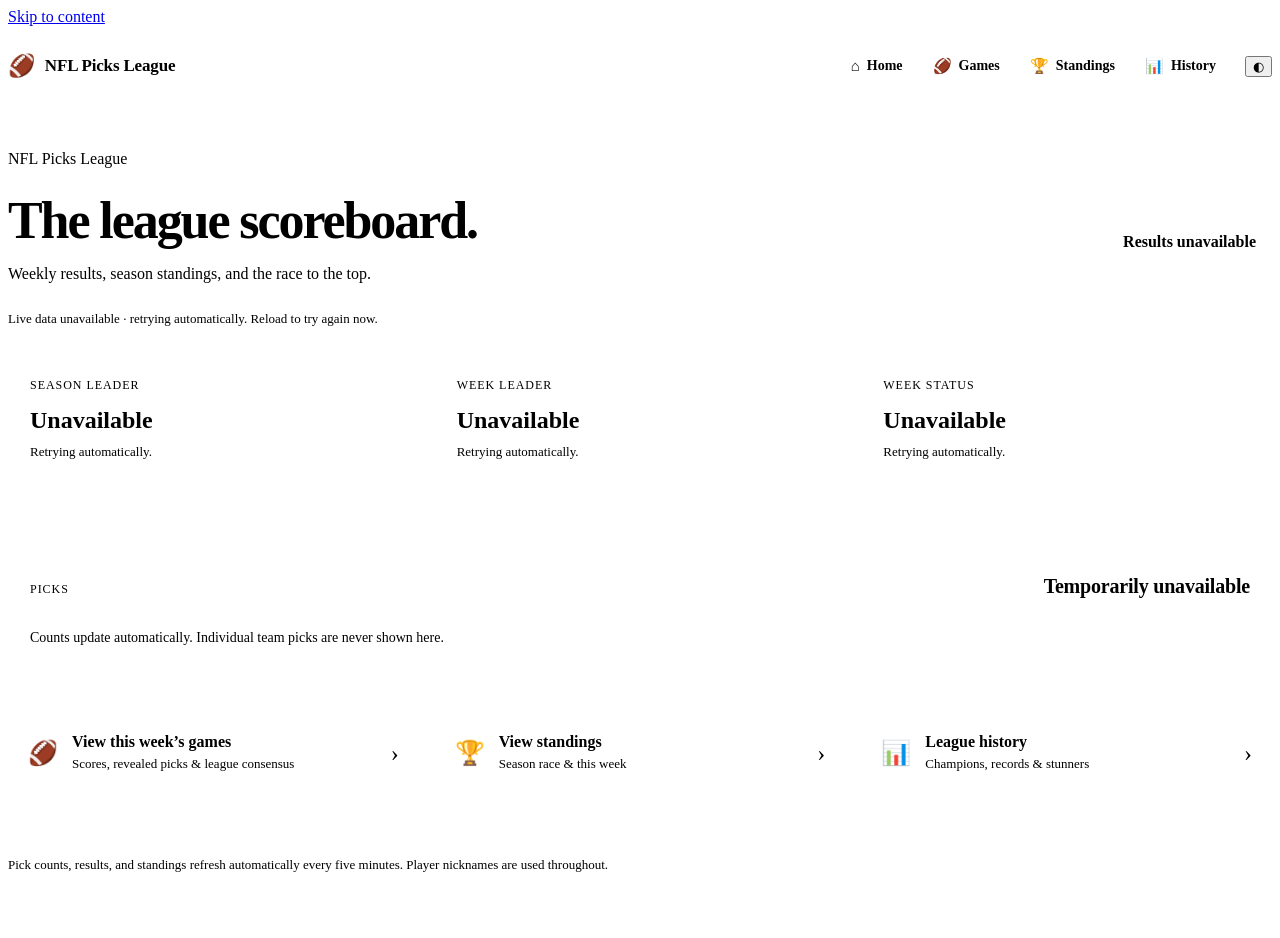
<file: index.html>
<!DOCTYPE html>
<html lang="en">
<head>
  <meta charset="UTF-8">
  <meta name="viewport" content="width=device-width, initial-scale=1, viewport-fit=cover">
  <title>NFL Picks League</title>
  <meta name="description" content="Our NFL picks league right now: leaders, week status, and pick submissions.">
  <meta name="theme-color" content="#f5f5f7" media="(prefers-color-scheme: light)">
  <meta name="theme-color" content="#0b0b0c" media="(prefers-color-scheme: dark)">
  <meta property="og:type" content="website">
  <meta property="og:title" content="NFL Picks League">
  <meta property="og:description" content="Our NFL picks league right now: leaders, week status, and pick submissions.">
  <meta property="og:url" content="https://nfl.jerrykensinger.com/">
  <meta property="og:image" content="https://jerrykensinger.com/og-image.png">
  <meta name="twitter:card" content="summary_large_image">
  <link rel="canonical" href="https://nfl.jerrykensinger.com/">
  <link rel="icon" href="https://jerrykensinger.com/favicon.svg" type="image/svg+xml">
  <link rel="apple-touch-icon" href="https://jerrykensinger.com/apple-touch-icon.png">
  <link rel="manifest" href="https://jerrykensinger.com/site.webmanifest">
  <script>try{var t=localStorage.getItem('jk-theme')||(matchMedia('(prefers-color-scheme: dark)').matches?'dark':'light');document.documentElement.dataset.theme=t;}catch(e){}</script>
  <link rel="stylesheet" href="https://jerrykensinger.com/style.css">
  <link rel="stylesheet" href="/assets/league.css?v=20261024-app">
  <!-- Google tag (gtag.js) -->
  <script async src="https://www.googletagmanager.com/gtag/js?id=G-EJ8CPRPSRB"></script>
  <script>
    window.dataLayer = window.dataLayer || [];
    function gtag(){dataLayer.push(arguments);}
    gtag('js', new Date());
    gtag('config', 'G-EJ8CPRPSRB');
  </script>
</head>
<body data-page="home">
  <a class="skip-link" href="#main">Skip to content</a>

  <header class="league-topbar">
    <a class="league-brand" href="/"><span aria-hidden="true">🏈</span> NFL Picks League</a>
    <nav class="league-nav" aria-label="League pages">
      <a href="/" aria-current="page"><span class="nav-ico" aria-hidden="true">⌂</span><span>Home</span></a>
      <a href="/games/"><span class="nav-ico" aria-hidden="true">🏈</span><span>Games</span></a>
      <a href="/standings/"><span class="nav-ico" aria-hidden="true">🏆</span><span>Standings</span></a>
      <a href="/history/"><span class="nav-ico" aria-hidden="true">📊</span><span>History</span></a>
    </nav>
    <button class="theme-toggle" type="button" aria-label="Switch color theme" title="Switch color theme">
      <span class="theme-icon" aria-hidden="true">◐</span>
    </button>
  </header>

  <main id="main" class="league section">
    <p class="eyebrow" id="league-eyebrow">NFL Picks League</p>
    <div class="league-title"><div><h1>The league scoreboard.</h1><p>Weekly results, season standings, and the race to the top.</p></div><span class="league-badge" id="league-badge">Loading results…</span></div>
    <p class="league-updated" id="league-updated">Loading live league data…</p>
    <div class="league-cards" aria-live="polite">
      <article id="card-season-leader"><span>Season leader</span><h2>Loading…</h2><p>Checking season standings.</p></article>
      <article id="card-week-leaders"><span>Week leader</span><h2>Loading…</h2><p>Checking weekly results.</p></article>
      <article id="card-pending"><span>Week status</span><h2>Loading…</h2><p>Checking the current schedule.</p></article>
    </div>
    <section class="picks-card" aria-labelledby="picks-label">
      <div class="picks-head"><span id="picks-label">Picks</span><strong id="picks-count">Checking…</strong></div>
      <div class="progress" id="picks-bar" role="progressbar" aria-labelledby="picks-label" aria-valuemin="0" aria-valuemax="10" aria-valuenow="0"><span></span></div>
      <p id="picks-detail">Counts update automatically. Individual team picks are never shown here.</p>
    </section>
    <section id="live-standings" aria-labelledby="live-title" hidden>
      <h2 id="live-title">Live standings</h2>
      <p id="live-sub">Updates as this week’s games go final.</p>
      <div class="panel"><div class="league-scroll"><table><caption class="sr-only">This week’s live standings</caption><thead><tr><th scope="col"><span class="lbl-long">Rank</span><span class="lbl-short" aria-hidden="true">#</span></th><th scope="col">Player</th><th scope="col" class="num"><span class="lbl-long">Correct</span><span class="lbl-short" aria-hidden="true">✓</span></th><th scope="col" class="num"><span class="lbl-long">Wrong</span><span class="lbl-short" aria-hidden="true">✕</span></th><th scope="col" class="num"><span class="lbl-long">Behind leader</span><span class="lbl-short" aria-hidden="true">Back</span></th></tr></thead><tbody id="live-body"></tbody></table></div></div>
      <p class="legend mobile-legend">✓ correct · ✕ wrong · Back = correct picks behind the leader</p>
    </section>
    <nav class="league-links" aria-label="Jump to">
      <a class="league-link primary" href="/games/"><span class="ico" aria-hidden="true">🏈</span><span><strong id="link-games-title">View this week’s games</strong><small id="link-games-sub">Scores, revealed picks &amp; league consensus</small></span><span class="chev" aria-hidden="true">›</span></a>
      <a class="league-link" href="/standings/"><span class="ico" aria-hidden="true">🏆</span><span><strong>View standings</strong><small>Season race &amp; this week</small></span><span class="chev" aria-hidden="true">›</span></a>
      <a class="league-link" href="/history/"><span class="ico" aria-hidden="true">📊</span><span><strong>League history</strong><small>Champions, records &amp; stunners</small></span><span class="chev" aria-hidden="true">›</span></a>
    </nav>
    <p class="league-note">Pick counts, results, and standings refresh automatically every five minutes. Player nicknames are used throughout.</p>
  </main>

  <noscript><p class="league-note section">Enable JavaScript to see current picks, results, and standings.</p></noscript>
  <script src="https://jerrykensinger.com/script.js"></script>
  <script src="/assets/league-core.js?v=20261024-app"></script>
  <script src="/assets/home.js?v=20261025-leaders"></script>
</body>
</html>
</file>
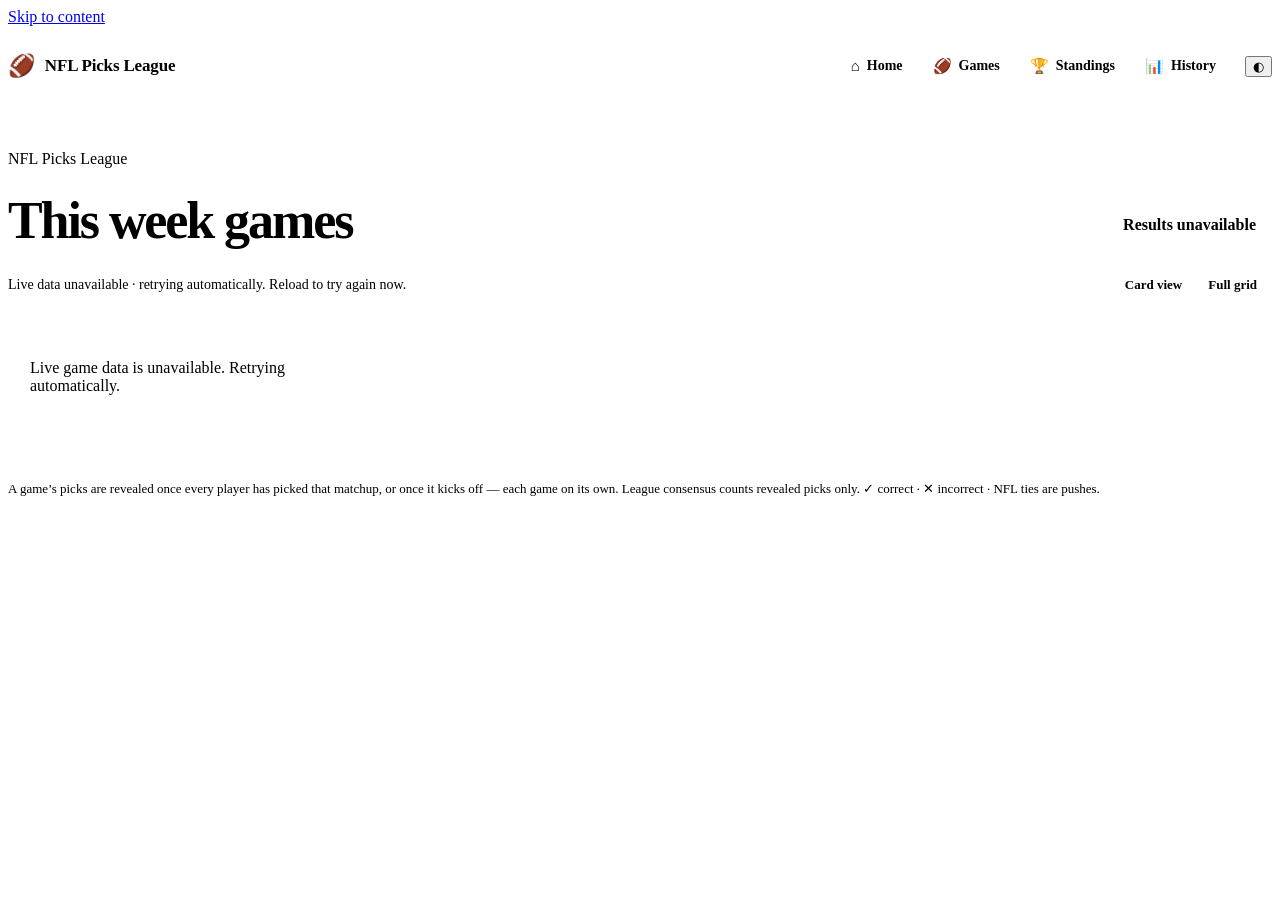
<file: games/index.html>
<!DOCTYPE html>
<html lang="en">
<head>
  <meta charset="UTF-8">
  <meta name="viewport" content="width=device-width, initial-scale=1, viewport-fit=cover">
  <title>Games · NFL Picks League</title>
  <meta name="description" content="This week's NFL matchups, scores, revealed league picks, and consensus.">
  <meta name="theme-color" content="#f5f5f7" media="(prefers-color-scheme: light)">
  <meta name="theme-color" content="#0b0b0c" media="(prefers-color-scheme: dark)">
  <meta property="og:type" content="website">
  <meta property="og:title" content="Games · NFL Picks League">
  <meta property="og:description" content="This week's NFL matchups, scores, revealed league picks, and consensus.">
  <meta property="og:url" content="https://nfl.jerrykensinger.com/games/">
  <meta property="og:image" content="https://jerrykensinger.com/og-image.png">
  <meta name="twitter:card" content="summary_large_image">
  <link rel="canonical" href="https://nfl.jerrykensinger.com/games/">
  <link rel="icon" href="https://jerrykensinger.com/favicon.svg" type="image/svg+xml">
  <link rel="apple-touch-icon" href="https://jerrykensinger.com/apple-touch-icon.png">
  <link rel="manifest" href="https://jerrykensinger.com/site.webmanifest">
  <script>try{var t=localStorage.getItem('jk-theme')||(matchMedia('(prefers-color-scheme: dark)').matches?'dark':'light');document.documentElement.dataset.theme=t;}catch(e){}</script>
  <link rel="stylesheet" href="https://jerrykensinger.com/style.css">
  <link rel="stylesheet" href="/assets/league.css?v=20261024-app">
  <!-- Google tag (gtag.js) -->
  <script async src="https://www.googletagmanager.com/gtag/js?id=G-EJ8CPRPSRB"></script>
  <script>
    window.dataLayer = window.dataLayer || [];
    function gtag(){dataLayer.push(arguments);}
    gtag('js', new Date());
    gtag('config', 'G-EJ8CPRPSRB');
  </script>
</head>
<body data-page="games">
  <a class="skip-link" href="#main">Skip to content</a>

  <header class="league-topbar">
    <a class="league-brand" href="/"><span aria-hidden="true">🏈</span> NFL Picks League</a>
    <nav class="league-nav" aria-label="League pages">
      <a href="/"><span class="nav-ico" aria-hidden="true">⌂</span><span>Home</span></a>
      <a href="/games/" aria-current="page"><span class="nav-ico" aria-hidden="true">🏈</span><span>Games</span></a>
      <a href="/standings/"><span class="nav-ico" aria-hidden="true">🏆</span><span>Standings</span></a>
      <a href="/history/"><span class="nav-ico" aria-hidden="true">📊</span><span>History</span></a>
    </nav>
    <button class="theme-toggle" type="button" aria-label="Switch color theme" title="Switch color theme">
      <span class="theme-icon" aria-hidden="true">◐</span>
    </button>
  </header>

  <main id="main" class="league section">
    <p class="eyebrow" id="league-eyebrow">NFL Picks League</p>
    <div class="league-title"><div><h1><span data-week>This week</span> games</h1><p id="games-sub">Loading the current schedule…</p></div><span class="league-badge" id="league-badge">Loading results…</span></div>
    <div class="games-toolbar">
      <p class="league-updated" id="league-updated">Loading live league data…</p>
      <div class="view-switch" role="group" aria-label="Games layout">
        <button type="button" data-view="cards" aria-pressed="true">Card view</button>
        <button type="button" data-view="grid" aria-pressed="false">Full grid</button>
      </div>
    </div>
    <div id="game-cards" class="game-cards" aria-busy="true" aria-live="polite">
      <div class="game-card skeleton" aria-hidden="true"></div>
      <div class="game-card skeleton" aria-hidden="true"></div>
      <div class="game-card skeleton" aria-hidden="true"></div>
      <div class="game-card skeleton" aria-hidden="true"></div>
    </div>
    <section id="game-grid" aria-label="All picks grid">
      <div class="league-scroll" tabindex="0" role="region" aria-label="Game results and picks"><table><caption class="sr-only">Game results and every player's revealed picks</caption><thead><tr id="games-head"><th scope="col">Game</th><th scope="col">Away</th><th scope="col">Score</th><th scope="col">Home</th><th scope="col">Score</th><th scope="col">Winner / kickoff</th></tr></thead><tbody id="games-body"><tr><td colspan="6">Loading live data…</td></tr></tbody></table></div>
    </section>
    <p class="league-note">A game’s picks are revealed once every player has picked that matchup, or once it kicks off — each game on its own. League consensus counts revealed picks only. ✓ correct · ✕ incorrect · NFL ties are pushes.</p>
  </main>

  <noscript><p class="league-note section">Enable JavaScript to see current picks, results, and standings.</p></noscript>
  <script src="https://jerrykensinger.com/script.js"></script>
  <script src="/assets/league-core.js?v=20261024-app"></script>
  <script src="/assets/games.js?v=20261024-app"></script>
</body>
</html>
</file>
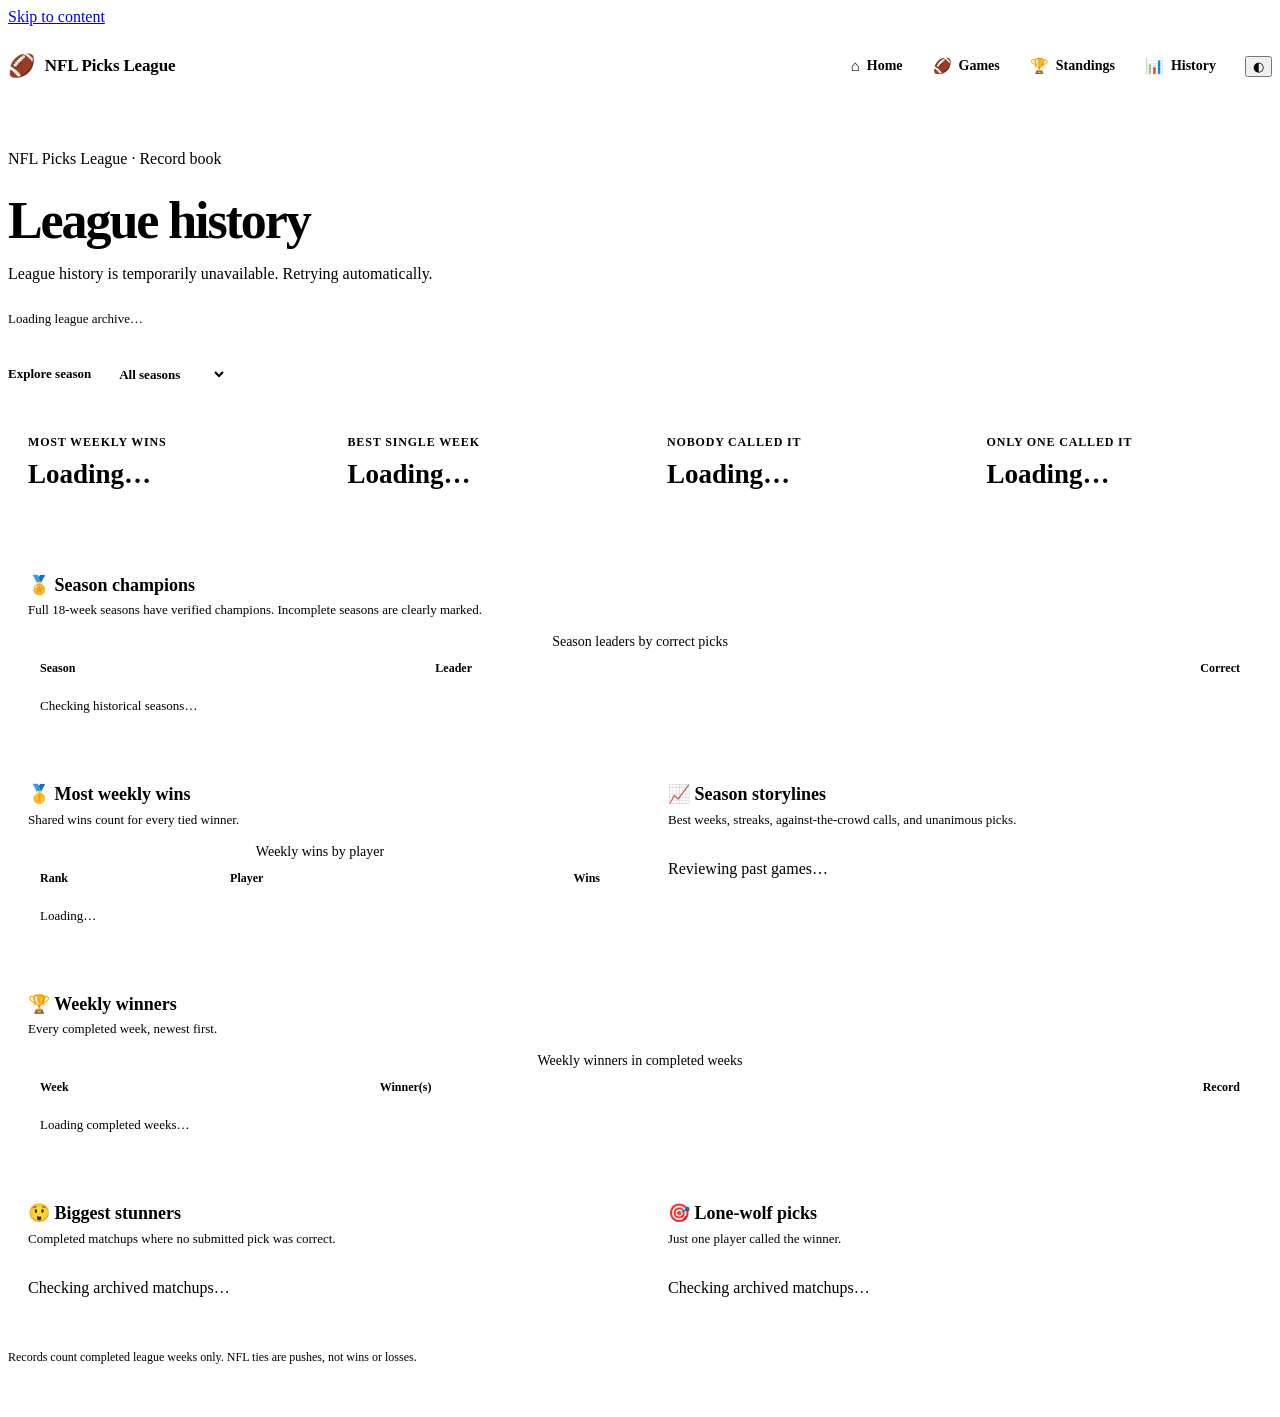
<file: history/index.html>
<!DOCTYPE html>
<html lang="en">
<head>
  <meta charset="UTF-8">
  <meta name="viewport" content="width=device-width, initial-scale=1, viewport-fit=cover">
  <title>History · NFL Picks League</title>
  <meta name="description" content="NFL picks league record book: champions, weekly winners, and historic picks.">
  <meta name="theme-color" content="#f5f5f7" media="(prefers-color-scheme: light)">
  <meta name="theme-color" content="#0b0b0c" media="(prefers-color-scheme: dark)">
  <meta property="og:type" content="website">
  <meta property="og:title" content="History · NFL Picks League">
  <meta property="og:description" content="NFL picks league record book: champions, weekly winners, and historic picks.">
  <meta property="og:url" content="https://nfl.jerrykensinger.com/history/">
  <meta property="og:image" content="https://jerrykensinger.com/og-image.png">
  <meta name="twitter:card" content="summary_large_image">
  <link rel="canonical" href="https://nfl.jerrykensinger.com/history/">
  <link rel="icon" href="https://jerrykensinger.com/favicon.svg" type="image/svg+xml">
  <link rel="apple-touch-icon" href="https://jerrykensinger.com/apple-touch-icon.png">
  <link rel="manifest" href="https://jerrykensinger.com/site.webmanifest">
  <script>try{var t=localStorage.getItem('jk-theme')||(matchMedia('(prefers-color-scheme: dark)').matches?'dark':'light');document.documentElement.dataset.theme=t;}catch(e){}</script>
  <link rel="stylesheet" href="https://jerrykensinger.com/style.css">
  <link rel="stylesheet" href="/assets/league.css?v=20261024-app">
  <!-- Google tag (gtag.js) -->
  <script async src="https://www.googletagmanager.com/gtag/js?id=G-EJ8CPRPSRB"></script>
  <script>
    window.dataLayer = window.dataLayer || [];
    function gtag(){dataLayer.push(arguments);}
    gtag('js', new Date());
    gtag('config', 'G-EJ8CPRPSRB');
  </script>
</head>
<body data-page="history">
  <a class="skip-link" href="#main">Skip to content</a>

  <header class="league-topbar">
    <a class="league-brand" href="/"><span aria-hidden="true">🏈</span> NFL Picks League</a>
    <nav class="league-nav" aria-label="League pages">
      <a href="/"><span class="nav-ico" aria-hidden="true">⌂</span><span>Home</span></a>
      <a href="/games/"><span class="nav-ico" aria-hidden="true">🏈</span><span>Games</span></a>
      <a href="/standings/"><span class="nav-ico" aria-hidden="true">🏆</span><span>Standings</span></a>
      <a href="/history/" aria-current="page"><span class="nav-ico" aria-hidden="true">📊</span><span>History</span></a>
    </nav>
    <button class="theme-toggle" type="button" aria-label="Switch color theme" title="Switch color theme">
      <span class="theme-icon" aria-hidden="true">◐</span>
    </button>
  </header>

  <main id="main" class="league section">
    <p class="eyebrow">NFL Picks League · Record book</p>
    <div class="league-title"><div><h1>League history</h1><p id="history-sub">Champions, weekly winners, records, and picks nobody saw coming.</p></div></div>
    <p class="league-updated" id="league-updated">Loading league archive…</p>
    <label class="history-filter">Explore season
      <select id="history-year-filter">
        <option value="all">All seasons</option>
        <option value="2026">2026 (current)</option>
        <option value="2025">2025</option>
        <option value="2024">2024</option>
        <option value="2023">2023</option>
      </select>
    </label>
    <div class="history-stat-grid" id="history-kpis" aria-label="League records" aria-live="polite">
      <article class="history-stat"><span>Most weekly wins</span><strong>Loading…</strong><small>&nbsp;</small></article>
      <article class="history-stat"><span>Best single week</span><strong>Loading…</strong><small>&nbsp;</small></article>
      <article class="history-stat"><span>Nobody called it</span><strong>Loading…</strong><small>&nbsp;</small></article>
      <article class="history-stat"><span>Only one called it</span><strong>Loading…</strong><small>&nbsp;</small></article>
    </div>
    <article class="history-panel history-champions">
      <h2 class="h3">🏅 Season champions</h2>
      <p>Full 18-week seasons have verified champions. Incomplete seasons are clearly marked.</p>
      <div class="league-scroll"><table><caption class="sr-only">Season leaders by correct picks</caption><thead><tr><th scope="col">Season</th><th scope="col">Leader</th><th scope="col" class="num">Correct</th></tr></thead><tbody id="history-champions"><tr><td colspan="3">Checking historical seasons…</td></tr></tbody></table></div>
    </article>
    <div class="history-columns">
      <article class="history-panel">
        <h2 class="h3">🥇 Most weekly wins</h2>
        <p>Shared wins count for every tied winner.</p>
        <div class="league-scroll"><table><caption class="sr-only">Weekly wins by player</caption><thead><tr><th scope="col">Rank</th><th scope="col">Player</th><th scope="col" class="num">Wins</th></tr></thead><tbody id="history-win-leaders"><tr><td colspan="3">Loading…</td></tr></tbody></table></div>
      </article>
      <article class="history-panel">
        <h2 class="h3">📈 Season storylines</h2>
        <p>Best weeks, streaks, against-the-crowd calls, and unanimous picks.</p>
        <ul id="history-storylines" class="history-stories"><li>Reviewing past games…</li></ul>
      </article>
    </div>
    <article class="history-panel">
      <h2 class="h3">🏆 Weekly winners</h2>
      <p>Every completed week, newest first.</p>
      <div class="league-scroll"><table><caption class="sr-only">Weekly winners in completed weeks</caption><thead><tr><th scope="col">Week</th><th scope="col">Winner(s)</th><th scope="col" class="num">Record</th></tr></thead><tbody id="history-winners"><tr><td colspan="3">Loading completed weeks…</td></tr></tbody></table></div>
    </article>
    <div class="history-columns">
      <article class="history-panel">
        <h2 class="h3">😲 Biggest stunners</h2>
        <p>Completed matchups where no submitted pick was correct.</p>
        <ul id="history-stunners" class="history-games"><li>Checking archived matchups…</li></ul>
      </article>
      <article class="history-panel">
        <h2 class="h3">🎯 Lone-wolf picks</h2>
        <p>Just one player called the winner.</p>
        <ul id="history-lone-picks" class="history-games"><li>Checking archived matchups…</li></ul>
      </article>
    </div>
    <p class="history-footnote" id="history-footnote">Records count completed league weeks only. NFL ties are pushes, not wins or losses.</p>
  </main>

  <noscript><p class="league-note section">Enable JavaScript to see current picks, results, and standings.</p></noscript>
  <script src="https://jerrykensinger.com/script.js"></script>
  <script src="/assets/league-core.js?v=20261024-app"></script>
  <script src="/assets/history.js?v=20261024-app"></script>
</body>
</html>
</file>
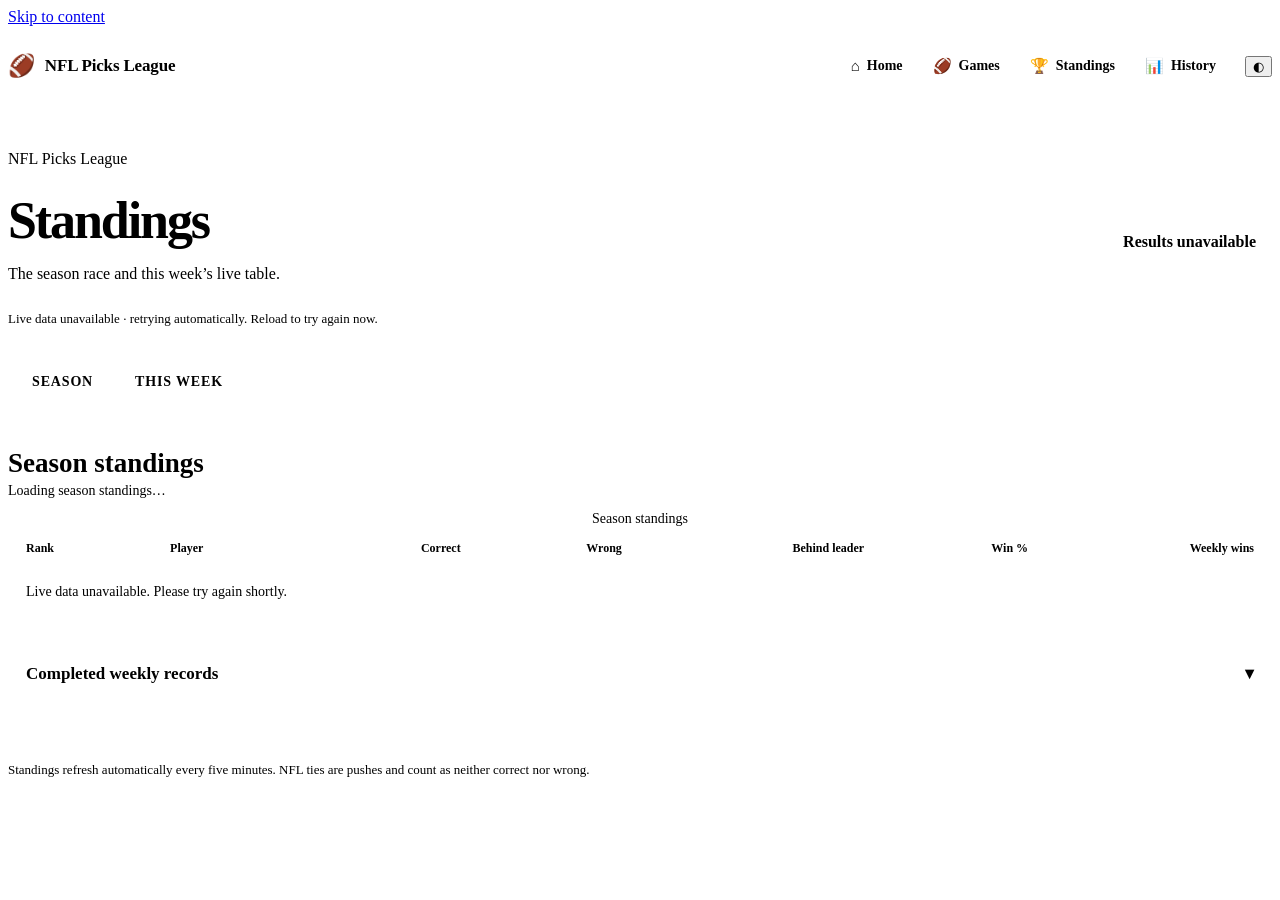
<file: standings/index.html>
<!DOCTYPE html>
<html lang="en">
<head>
  <meta charset="UTF-8">
  <meta name="viewport" content="width=device-width, initial-scale=1, viewport-fit=cover">
  <title>Standings · NFL Picks League</title>
  <meta name="description" content="NFL picks league season standings, this week's live table, and completed weekly records.">
  <meta name="theme-color" content="#f5f5f7" media="(prefers-color-scheme: light)">
  <meta name="theme-color" content="#0b0b0c" media="(prefers-color-scheme: dark)">
  <meta property="og:type" content="website">
  <meta property="og:title" content="Standings · NFL Picks League">
  <meta property="og:description" content="NFL picks league season standings, this week's live table, and completed weekly records.">
  <meta property="og:url" content="https://nfl.jerrykensinger.com/standings/">
  <meta property="og:image" content="https://jerrykensinger.com/og-image.png">
  <meta name="twitter:card" content="summary_large_image">
  <link rel="canonical" href="https://nfl.jerrykensinger.com/standings/">
  <link rel="icon" href="https://jerrykensinger.com/favicon.svg" type="image/svg+xml">
  <link rel="apple-touch-icon" href="https://jerrykensinger.com/apple-touch-icon.png">
  <link rel="manifest" href="https://jerrykensinger.com/site.webmanifest">
  <script>try{var t=localStorage.getItem('jk-theme')||(matchMedia('(prefers-color-scheme: dark)').matches?'dark':'light');document.documentElement.dataset.theme=t;}catch(e){}</script>
  <link rel="stylesheet" href="https://jerrykensinger.com/style.css">
  <link rel="stylesheet" href="/assets/league.css?v=20261024-app">
  <!-- Google tag (gtag.js) -->
  <script async src="https://www.googletagmanager.com/gtag/js?id=G-EJ8CPRPSRB"></script>
  <script>
    window.dataLayer = window.dataLayer || [];
    function gtag(){dataLayer.push(arguments);}
    gtag('js', new Date());
    gtag('config', 'G-EJ8CPRPSRB');
  </script>
</head>
<body data-page="standings">
  <a class="skip-link" href="#main">Skip to content</a>

  <header class="league-topbar">
    <a class="league-brand" href="/"><span aria-hidden="true">🏈</span> NFL Picks League</a>
    <nav class="league-nav" aria-label="League pages">
      <a href="/"><span class="nav-ico" aria-hidden="true">⌂</span><span>Home</span></a>
      <a href="/games/"><span class="nav-ico" aria-hidden="true">🏈</span><span>Games</span></a>
      <a href="/standings/" aria-current="page"><span class="nav-ico" aria-hidden="true">🏆</span><span>Standings</span></a>
      <a href="/history/"><span class="nav-ico" aria-hidden="true">📊</span><span>History</span></a>
    </nav>
    <button class="theme-toggle" type="button" aria-label="Switch color theme" title="Switch color theme">
      <span class="theme-icon" aria-hidden="true">◐</span>
    </button>
  </header>

  <main id="main" class="league section">
    <p class="eyebrow" id="league-eyebrow">NFL Picks League</p>
    <div class="league-title"><div><h1>Standings</h1><p>The season race and this week’s live table.</p></div><span class="league-badge" id="league-badge">Loading results…</span></div>
    <p class="league-updated" id="league-updated">Loading live league data…</p>
    <div class="seg" role="tablist" aria-label="Standings view">
      <button type="button" role="tab" id="tab-season" data-tab="season" aria-controls="panel-season" aria-selected="true">Season</button>
      <button type="button" role="tab" id="tab-week" data-tab="week" aria-controls="panel-week" aria-selected="false" tabindex="-1">This week</button>
    </div>
    <section class="panel" id="panel-season" role="tabpanel" aria-labelledby="tab-season" tabindex="0">
      <h2 class="sr-only">Season standings</h2>
      <p id="season-sub">Loading season standings…</p>
      <div class="league-scroll"><table><caption class="sr-only">Season standings</caption><thead><tr><th scope="col"><span class="lbl-long">Rank</span><span class="lbl-short" aria-hidden="true">#</span></th><th scope="col">Player</th><th scope="col" class="num"><span class="lbl-long">Correct</span><span class="lbl-short" aria-hidden="true">✓</span></th><th scope="col" class="num"><span class="lbl-long">Wrong</span><span class="lbl-short" aria-hidden="true">✕</span></th><th scope="col" class="num"><span class="lbl-long">Behind leader</span><span class="lbl-short" aria-hidden="true">Back</span></th><th scope="col" class="num"><span class="lbl-long">Win %</span><span class="lbl-short" aria-hidden="true">%</span></th><th scope="col" class="num"><span class="lbl-long">Weekly wins</span><span class="lbl-short" aria-hidden="true">🏆</span></th></tr></thead><tbody id="season-body"><tr><td colspan="7">Loading live data…</td></tr></tbody></table></div>
      <p class="legend mobile-legend">✓ correct · ✕ wrong · Back = correct picks behind the leader · 🏆 weekly wins</p>
    </section>
    <section class="panel" id="panel-week" role="tabpanel" aria-labelledby="tab-week" tabindex="0" hidden>
      <h2 class="sr-only"><span data-week>This week</span> standings</h2>
      <p id="weekly-sub">Loading weekly standings…</p>
      <div class="league-scroll"><table><caption class="sr-only">This week's standings</caption><thead><tr><th scope="col"><span class="lbl-long">Rank</span><span class="lbl-short" aria-hidden="true">#</span></th><th scope="col">Player</th><th scope="col" class="num"><span class="lbl-long">Correct</span><span class="lbl-short" aria-hidden="true">✓</span></th><th scope="col" class="num"><span class="lbl-long">Wrong</span><span class="lbl-short" aria-hidden="true">✕</span></th><th scope="col" class="num"><span class="lbl-long">No pick</span><span class="lbl-short" aria-hidden="true">NP</span></th><th scope="col" class="num"><span class="lbl-long">Win %</span><span class="lbl-short" aria-hidden="true">%</span></th></tr></thead><tbody id="weekly-body"><tr><td colspan="6">Loading live data…</td></tr></tbody></table></div>
      <p class="legend mobile-legend">✓ correct · ✕ wrong · NP no pick</p>
      <p id="weekly-winner" aria-live="polite"></p>
    </section>
    <details class="records" id="completed-weekly">
      <summary id="completed-weekly-summary"><span>Completed weekly records</span><small></small></summary>
      <div class="league-scroll" tabindex="0" role="region" aria-label="Completed weekly records"><table><caption class="sr-only">Completed weekly records</caption><thead><tr id="completed-weekly-head"><th scope="col">Rank</th><th scope="col">Player</th></tr></thead><tbody id="completed-weekly-body"><tr><td colspan="2">Loading completed weekly records…</td></tr></tbody></table></div>
      <p id="completed-weekly-note">Completed weekly records update automatically from the league archive.</p>
    </details>
    <p class="league-note">Standings refresh automatically every five minutes. NFL ties are pushes and count as neither correct nor wrong.</p>
  </main>

  <noscript><p class="league-note section">Enable JavaScript to see current picks, results, and standings.</p></noscript>
  <script src="https://jerrykensinger.com/script.js"></script>
  <script src="/assets/league-core.js?v=20261024-app"></script>
  <script src="/assets/standings.js?v=20261026-back"></script>
</body>
</html>
</file>
<file: assets/league.css>
/* league.css — nfl.jerrykensinger.com. Part 1 is the original nfl.css (unchanged design language); part 2 adds the multi-page layout. Loads after https://jerrykensinger.com/style.css for shared theme tokens. */
/* ===== Part 1: original league styles ===== */
.league{padding-top:44px;padding-bottom:44px}.league h1{font-size:clamp(32px,5vw,56px);line-height:1.1;letter-spacing:-.04em;margin:8px 0 12px}.league-title{display:flex;align-items:center;justify-content:space-between;gap:20px}.league-title p,.league section>p,.league-updated,.league-note{color:var(--muted)}.league-badge{white-space:nowrap;background:var(--accent-soft);color:var(--accent);padding:10px 16px;border-radius:30px;font-weight:700}.league-updated{font-size:13px;margin:12px 0 26px}.league-cards{display:grid;grid-template-columns:repeat(3,1fr);gap:16px}.league-cards article{background:var(--surface);border:1px solid var(--line);border-radius:20px;padding:22px}.league-cards span{font-size:12px;text-transform:uppercase;letter-spacing:.08em;color:var(--muted)}.league-cards h2{font-size:24px;line-height:1.3;margin:12px 0 8px}.league-cards p{font-size:13px;margin:0;color:var(--muted)}.league-jump{display:flex;flex-wrap:wrap;gap:12px;margin:28px 0}.league-jump a{border:1px solid var(--line);border-radius:12px;padding:8px 14px;text-decoration:none;background:var(--surface)}.league section{margin:36px 0}.league section>h2{margin-bottom:4px;font-size:27px}.league section>p{margin-top:0;font-size:14px}.league-scroll{overflow-x:auto;border:1px solid var(--line);border-radius:16px;background:var(--surface)}.league table{width:100%;border-collapse:collapse;text-align:left;font-variant-numeric:tabular-nums;white-space:nowrap;font-size:14px}.league th,.league td{padding:14px 18px;border-bottom:1px solid var(--line)}.league thead th{font-size:12px;color:var(--muted);background:var(--accent-soft)}.league tbody tr:last-child>*{border-bottom:0}.league tbody tr:hover{background:var(--accent-soft)}.league tbody th{font-weight:700}.league details{margin-top:20px}.league summary{cursor:pointer;padding:12px 0;font-weight:600}.league-note{border-top:1px solid var(--line);padding-top:20px;font-size:13px}@media(max-width:700px){.league-title{display:block}.league-badge{display:inline-block;margin:10px 0}.league-cards{grid-template-columns:1fr}.league-cards article{padding:18px}.league-cards h2{margin:6px 0}.league th,.league td{padding:12px}.league{width:calc(100% - 32px)}}
/* Live league data (nfl-league.js) */
.league-topbar{display:flex;align-items:center;justify-content:space-between;width:min(calc(100% - 48px),var(--max));margin:0 auto;padding:18px 0 0}
.league-brand{display:flex;align-items:center;gap:10px;font-weight:800;font-size:17px;letter-spacing:-.01em}
.league-brand [aria-hidden="true"]{font-size:22px}
.status-pill{display:inline-block;padding:4px 12px;border-radius:20px;font-size:12px;font-weight:700;white-space:nowrap}
.status-pill.complete{background:#e6f6ec;color:#157347}
.status-pill.remaining{background:#fff4e0;color:#9a6200}
.status-pill.not-started{background:var(--accent-soft);color:var(--muted)}
.status-pill.live{background:#fde8e8;color:#b42318}
.status-pill.togo{background:#fff4e0;color:#9a6200}
.pick-cell{text-align:center}
.pick-cell .pick-team{font-weight:700}
.pick-cell .pick-mark{font-weight:700;margin-left:2px}
.pick-correct{background:#d9f2e3}
.pick-correct .pick-team,.pick-correct .pick-mark{color:#0f6b3f;font-weight:700}
.pick-incorrect{background:#fbe3e1}
.pick-incorrect .pick-team,.pick-incorrect .pick-mark{color:#b42318;font-weight:700}
.pick-none{color:var(--muted)}
.kickoff{font-size:12px;color:var(--muted);white-space:nowrap}
#weekly-winner{margin-top:14px;font-size:15px}
#submission-summary{font-weight:600}

/* Completed-week history: inherits both light and dark theme tokens. */
.history-stat-grid{display:grid;grid-template-columns:repeat(4,minmax(0,1fr));gap:14px;margin:20px 0}
.history-stat,.history-panel{background:var(--surface);border:1px solid var(--line);border-radius:18px;min-width:0}
.history-stat{padding:20px;display:flex;flex-direction:column;gap:8px}
.history-stat>span{color:var(--muted);font-size:12px;text-transform:uppercase;letter-spacing:.07em;font-weight:700}
.history-stat>strong{font-size:clamp(20px,2.8vw,27px);line-height:1.2;overflow-wrap:anywhere}
.history-stat>small{color:var(--muted);font-size:12px}
.history-columns{display:grid;grid-template-columns:repeat(2,minmax(0,1fr));gap:16px;margin:18px 0}
.history-panel{padding:20px}
.history-panel h3{font-size:18px;line-height:1.25;margin:0 0 6px}
.history-panel>p{font-size:13px;color:var(--muted);margin:0 0 16px}
.history-panel .league-scroll{border-radius:12px}
.history-panel th,.history-panel td{padding:11px 12px;font-size:13px}
.history-stories,.history-games{list-style:none;padding:0;margin:0}
.history-stories li,.history-games li{padding:13px 0;border-bottom:1px solid var(--line);line-height:1.45}
.history-stories li:last-child,.history-games li:last-child{border-bottom:0}
.history-stories strong,.history-games strong{font-weight:750}
.history-games .history-game-note{display:block;font-size:12px;color:var(--muted);margin-top:4px}
.history-footnote{font-size:12px;color:var(--muted);margin:16px 0 0}
@media(max-width:850px){.history-stat-grid{grid-template-columns:repeat(2,minmax(0,1fr))}.history-columns{grid-template-columns:1fr}}
@media(max-width:480px){.history-stat-grid{gap:9px}.history-stat,.history-panel{padding:14px}.history-stat>strong{font-size:21px}}

.history-filter{display:flex;align-items:center;gap:12px;flex-wrap:wrap;margin:18px 0;color:var(--muted);font-size:13px;font-weight:700}
.history-filter select{background:var(--surface);color:var(--text);border:1px solid var(--line);border-radius:10px;padding:10px 12px;min-height:42px;font:inherit}
.history-champions{margin-top:16px}
.history-champions .league-scroll{max-width:100%}
.history-panel #history-winners{font-variant-numeric:tabular-nums}
.history-panel:has(#history-winners) .league-scroll{max-height:420px;overflow:auto}
.history-panel .league-scroll thead th{position:sticky;top:0;z-index:1}
#submissions .league-scroll{border:0;background:none;overflow:visible}
#submissions table{white-space:normal}
#submissions thead{display:none}
#submissions tbody{display:grid;grid-template-columns:repeat(auto-fill,minmax(160px,1fr));gap:8px}
#submissions tbody tr{display:grid;grid-template-columns:1fr auto;align-items:center;gap:2px 8px;padding:8px 12px;border:1px solid var(--line);border-radius:12px;background:var(--surface)}
#submissions tbody tr>*{padding:0;border:0;font-size:13px}
#submissions tbody tr>td:first-of-type{grid-column:1;color:var(--muted);font-size:12px}
#submissions tbody tr>td:last-of-type{grid-column:2;grid-row:1/span 2}
#submissions tbody th small{font-size:11px}
#submissions tbody tr>td[colspan]{grid-column:1/-1;grid-row:auto}
#submissions .status-pill{font-size:11px;padding:2px 8px}
#submissions .league-note{padding-top:8px!important;margin:8px 0 0;font-size:12px}

/* League consensus meter: a slim footnote under each revealed game. */
.league tr.has-consensus>*{border-bottom:0}
.league .consensus-row td{padding:0 18px 12px;white-space:normal}
.league tbody tr.consensus-row:hover{background:none}
.consensus{position:sticky;left:18px;width:min(360px,calc(100vw - 80px))}
.consensus-label{display:flex;justify-content:space-between;align-items:baseline;gap:8px;margin-bottom:4px;font-size:12px;font-weight:700;white-space:nowrap}
.consensus-label .consensus-summary{color:var(--muted);font-weight:600;overflow:hidden;text-overflow:ellipsis}
.consensus-label .away{color:#1d5fd1}
.consensus-label .home{color:#9a6200}
.consensus-bar{display:flex;gap:2px;height:10px;border-radius:999px;overflow:hidden;background:var(--line)}
.consensus-seg.away{background:#3b82f6}
.consensus-seg.home{background:#f59e0b}
html[data-theme="dark"] .consensus-label .away{color:#7cb6ff}
html[data-theme="dark"] .consensus-label .home{color:#fbbf24}
@media(max-width:700px){.league .consensus-row td{padding:0 12px 10px}.consensus{left:12px}}

/* ===== Part 2: four-page league app ===== */
:root{--nav-h:62px;--win:#157347;--win-bg:#e6f6ec;--lose:#b42318;--lose-bg:#fbe3e1;--warn:#9a6200;--warn-bg:#fff4e0}
html[data-theme="dark"]{--win:#5fd38d;--win-bg:rgba(52,199,89,.16);--lose:#ff8a80;--lose-bg:rgba(255,69,58,.16);--warn:#fbbf24;--warn-bg:rgba(251,191,36,.14)}
body{padding-left:env(safe-area-inset-left);padding-right:env(safe-area-inset-right)}
:focus-visible{outline:3px solid var(--accent);outline-offset:2px}
.league{padding-top:28px}
.league h1{font-size:clamp(30px,5vw,52px)}

/* Theme-aware pills and pick colours (the originals were light-only). */
.status-pill.complete{background:var(--win-bg);color:var(--win)}
.status-pill.remaining,.status-pill.togo{background:var(--warn-bg);color:var(--warn)}
.status-pill.live{background:var(--lose-bg);color:var(--lose)}
.status-pill.final{background:var(--text);color:var(--bg)}
.status-pill.scheduled{background:var(--accent-soft);color:var(--accent)}
.pick-correct{background:var(--win-bg)}.pick-correct .pick-team,.pick-correct .pick-mark{color:var(--win)}
.pick-incorrect{background:var(--lose-bg)}.pick-incorrect .pick-team,.pick-incorrect .pick-mark{color:var(--lose)}

/* Top bar + navigation */
.league-topbar{position:sticky;top:0;z-index:40;gap:16px;padding:12px 0;width:100%;max-width:none;margin:0;
  padding-left:max(24px,calc((100% - var(--max))/2));padding-right:max(24px,calc((100% - var(--max))/2));
  background:color-mix(in srgb,var(--bg-elevated) 88%,transparent);backdrop-filter:saturate(180%) blur(18px);-webkit-backdrop-filter:saturate(180%) blur(18px);border-bottom:1px solid var(--line)}
.league-brand{text-decoration:none;color:var(--text);margin-right:auto;min-height:40px}
.league-nav{display:flex;gap:4px}
.league-nav a{display:flex;align-items:center;gap:7px;text-decoration:none;color:var(--muted);padding:8px 13px;border-radius:12px;font-size:14px;font-weight:600;min-height:40px}
.league-nav a:hover{color:var(--text);background:var(--accent-soft)}
.league-nav a[aria-current="page"]{color:var(--accent);background:var(--accent-soft)}
.league-nav .nav-ico{font-size:15px;line-height:1}

/* Home */
.league-cards article{min-height:142px}
.picks-card{margin:16px 0 0;background:var(--surface);border:1px solid var(--line);border-radius:20px;padding:20px 22px}
.picks-head{display:flex;align-items:baseline;justify-content:space-between;gap:12px;flex-wrap:wrap}
.picks-head>span{font-size:12px;text-transform:uppercase;letter-spacing:.08em;color:var(--muted)}
.picks-head strong{font-size:20px;letter-spacing:-.01em}
.progress{height:10px;border-radius:999px;background:var(--line);overflow:hidden;margin:12px 0 10px}
.progress>span{display:block;height:100%;width:0;border-radius:inherit;background:var(--accent);transition:width .4s ease}
.progress.is-complete>span{background:var(--win)}
#picks-detail{margin:0;font-size:14px;color:var(--muted);min-height:1.6em}
#picks-detail strong{color:var(--text)}
.league-links{display:grid;grid-template-columns:repeat(3,minmax(0,1fr));gap:16px;margin:24px 0}
.league-link{display:flex;align-items:center;gap:14px;text-decoration:none;color:var(--text);background:var(--surface);border:1px solid var(--line);border-radius:20px;padding:18px 20px;min-height:76px;transition:transform .2s ease,border-color .2s ease}
.league-link:hover{transform:translateY(-2px);border-color:color-mix(in srgb,var(--accent) 40%,var(--line))}
.league-link .ico{font-size:24px;line-height:1}
.league-link strong{display:block;font-size:16px;line-height:1.3}
.league-link small{display:block;color:var(--muted);font-size:13px;line-height:1.35;margin-top:2px}
.league-link .chev{margin-left:auto;color:var(--muted);font-size:24px;line-height:1}
.league-link.primary{background:var(--text);color:var(--bg);border-color:transparent}
.league-link.primary small,.league-link.primary .chev{color:color-mix(in srgb,var(--bg) 72%,transparent)}

/* Games */
.games-toolbar{display:flex;justify-content:space-between;align-items:center;gap:12px;margin:0 0 16px}
.games-toolbar p{margin:0;color:var(--muted);font-size:14px}
.view-switch{display:none;gap:2px;padding:3px;border:1px solid var(--line);border-radius:12px;background:var(--surface)}
.view-switch button{font:inherit;font-size:13px;font-weight:650;border:0;background:none;color:var(--muted);padding:7px 12px;border-radius:9px;cursor:pointer;min-height:34px}
.view-switch button[aria-pressed="true"]{background:var(--accent-soft);color:var(--accent)}
.game-cards{display:grid;grid-template-columns:repeat(auto-fill,minmax(300px,1fr));gap:14px;align-items:start}
#game-grid{display:none}
body[data-games-view="grid"] #game-grid{display:block}
body[data-games-view="grid"] #game-cards{display:none}
.game-card{background:var(--surface);border:1px solid var(--line);border-radius:20px;padding:16px 18px;scroll-margin-top:84px}
.game-card-head{display:flex;justify-content:space-between;align-items:center;gap:8px;margin-bottom:10px}
.game-no{font-size:12px;text-transform:uppercase;letter-spacing:.08em;color:var(--muted);font-weight:700}
.game-teams{display:grid;gap:4px}
.team-row{display:grid;grid-template-columns:46px 1fr auto;align-items:center;gap:8px;font-size:17px;min-height:34px}
.team-abbr{font-size:12px;font-weight:800;letter-spacing:.04em;color:var(--muted);background:var(--accent-soft);border-radius:8px;text-align:center;padding:3px 0}
.team-name{font-weight:650;min-width:0;overflow:hidden;text-overflow:ellipsis;white-space:nowrap}
.team-home{font-size:12px;font-weight:500;color:var(--muted)}
.team-score{font-size:22px;font-weight:750;font-variant-numeric:tabular-nums;min-width:2ch;text-align:right}
.team-row.is-winner .team-name,.team-row.is-winner .team-score{color:var(--text)}
.team-row.is-winner .team-abbr{background:var(--text);color:var(--bg)}
.team-row.is-loser .team-name,.team-row.is-loser .team-score{color:var(--muted);font-weight:500}
.game-result,.game-kickoff{margin:10px 0 0;font-size:14px;font-weight:650}
.game-kickoff{color:var(--muted);font-weight:500}
.game-picks-block{margin-top:12px;padding-top:12px;border-top:1px solid var(--line)}
.block-label{margin:0 0 6px;font-size:12px;text-transform:uppercase;letter-spacing:.08em;color:var(--muted);font-weight:700}
.game-card .consensus{position:static;width:auto}
.game-picks{margin-top:10px}
.game-picks summary{display:flex;align-items:center;min-height:44px;padding:0 14px;margin:0 -4px;border-radius:12px;background:var(--accent-soft);color:var(--accent);font-size:14px;font-weight:650;list-style:none;cursor:pointer}
.game-picks summary::-webkit-details-marker{display:none}
.game-picks summary::after{content:"▾";margin-left:auto;transition:transform .2s ease}
.game-picks[open] summary::after{transform:rotate(180deg)}
.pick-groups{display:grid;grid-template-columns:1fr 1fr;gap:10px;margin-top:10px}
.pick-group{border:1px solid var(--line);border-radius:14px;padding:10px 12px}
.pick-group.is-correct{background:var(--win-bg);border-color:transparent}
.pick-group.is-incorrect{background:var(--lose-bg);border-color:transparent}
.pick-group.is-none{grid-column:1/-1}
.pick-group-title{display:flex;align-items:center;gap:4px;margin:0 0 6px;font-size:14px}
.pick-group.is-correct .mark{color:var(--win)}.pick-group.is-incorrect .mark{color:var(--lose)}
.mark-push{font-size:11px;font-weight:700;text-transform:uppercase;color:var(--muted)}
.pick-group-count{margin-left:auto;color:var(--muted);font-variant-numeric:tabular-nums}
.pick-names{list-style:none;margin:0;padding:0;display:flex;flex-wrap:wrap;gap:4px}
.pick-names li{font-size:13px;font-weight:650;padding:2px 8px;border-radius:8px;background:var(--surface)}
.pick-group.is-incorrect .pick-names li{text-decoration:line-through;text-decoration-thickness:1px;text-decoration-color:color-mix(in srgb,var(--lose) 55%,transparent)}
.pick-nobody{margin:0;font-size:13px;color:var(--muted)}
.game-locked{margin-top:12px;padding-top:12px;border-top:1px solid var(--line)}
.lock-note{margin:8px 0 0;font-size:13px;color:var(--muted)}
.empty-note{color:var(--muted);background:var(--surface);border:1px solid var(--line);border-radius:20px;padding:22px}
.skeleton{min-height:210px;background:linear-gradient(90deg,var(--surface),color-mix(in srgb,var(--surface) 92%,var(--text)),var(--surface));background-size:200% 100%;animation:shimmer 1.4s ease infinite}
@keyframes shimmer{to{background-position:-200% 0}}
@media(prefers-reduced-motion:reduce){.skeleton{animation:none}.progress>span,.league-link{transition:none}}
.legend{font-size:13px;color:var(--muted)}

/* Standings */
.seg{display:inline-flex;gap:2px;padding:4px;border:1px solid var(--line);border-radius:14px;background:var(--surface);margin:4px 0 18px}
.seg button{font:inherit;font-size:14px;font-weight:700;letter-spacing:.06em;text-transform:uppercase;border:0;background:none;color:var(--muted);padding:9px 20px;border-radius:10px;cursor:pointer;min-height:42px}
.seg button[aria-selected="true"]{background:var(--text);color:var(--bg)}
.panel>p{color:var(--muted);font-size:14px;margin:0 0 12px}
.league td.num,.league th.num{text-align:right}
.league td.rank{color:var(--muted);text-align:left}
.league tr.is-leader th{color:var(--accent)}
#weekly-winner{min-height:1.6em}
#weekly-winner:empty{display:none}
.records{margin-top:28px;border:1px solid var(--line);border-radius:20px;background:var(--surface);padding:0 18px}
.records>summary{display:flex;align-items:center;gap:10px;min-height:56px;font-size:17px;font-weight:700;list-style:none}
.records>summary::-webkit-details-marker{display:none}
.records>summary::after{content:"▾";margin-left:auto;color:var(--muted);transition:transform .2s ease}
.records[open]>summary::after{transform:rotate(180deg)}
.records .league-scroll{margin-bottom:12px}
.records td.is-week-best{background:var(--win-bg);color:var(--win);font-weight:700}
.records thead th:nth-child(-n+2),.records tbody>tr>*:nth-child(-n+2){position:sticky;background:var(--surface);z-index:1}
.records thead th:nth-child(-n+2){background:color-mix(in srgb,var(--accent) 10%,var(--surface))}
.records tr>*:nth-child(1){left:0;min-width:44px}
.records tr>*:nth-child(2){left:44px;box-shadow:1px 0 0 var(--line)}
#completed-weekly-note{font-size:12px;color:var(--muted);margin:0 0 16px}
.records th,.records td{padding:10px 12px}

/* History */
.history-panel td.wrap{white-space:normal}
.champ-tag{display:block;font-size:12px;color:var(--muted);font-weight:500}
.history-champions tr.is-champion .champ-tag{color:var(--warn);font-weight:700}
.history-stories strong{color:var(--text)}
.league-note{margin-top:28px}

/* ---------- Phones: bottom tab bar, single column, compact tables ---------- */
@media(max-width:700px){
  body{padding-bottom:calc(var(--nav-h) + env(safe-area-inset-bottom))}
  /* backdrop-filter would make the header the containing block of the fixed tab bar */
  .league-topbar{position:relative;backdrop-filter:none;-webkit-backdrop-filter:none;background:transparent;border-bottom:0;padding:10px 16px;padding-left:max(16px,env(safe-area-inset-left));padding-right:max(16px,env(safe-area-inset-right))}
  .league-nav{position:fixed;left:0;right:0;bottom:0;z-index:60;gap:0;justify-content:space-around;
    padding:4px max(8px,env(safe-area-inset-right)) env(safe-area-inset-bottom) max(8px,env(safe-area-inset-left));
    background:color-mix(in srgb,var(--bg-elevated) 92%,transparent);backdrop-filter:saturate(180%) blur(18px);-webkit-backdrop-filter:saturate(180%) blur(18px);border-top:1px solid var(--line)}
  .league-nav a{flex:1;flex-direction:column;gap:2px;justify-content:center;min-height:var(--nav-h);padding:6px 4px;font-size:11px;border-radius:12px}
  .league-nav a[aria-current="page"]{background:none;color:var(--accent)}
  .league-nav a[aria-current="page"] .nav-ico{transform:scale(1.08)}
  .league-nav .nav-ico{font-size:21px}
  .league{padding-top:20px;padding-bottom:28px}
  .league-updated{margin:8px 0 18px}
  .league-cards{gap:10px}
  .league-cards article{min-height:0;padding:16px 18px}
  .league-cards h2{font-size:22px}
  .picks-card{padding:16px 18px}
  .league-links{grid-template-columns:1fr;gap:10px;margin:18px 0}
  .league-link{padding:14px 16px;min-height:64px}
  .games-toolbar{display:block}
  .game-cards{grid-template-columns:1fr;gap:12px}
  #game-grid{display:none!important}
  #game-cards{display:grid!important}
  .seg{display:flex}
  .seg button{flex:1;padding:9px 10px}
  .league .panel table,.league .history-panel table{font-size:14px}
  .league .panel th,.league .panel td{padding:11px 8px}
  .league .panel th:first-child,.league .panel td:first-child{padding-left:14px}
  .league .panel tr>*:last-child{padding-right:14px}
  .lbl-long{position:absolute;width:1px;height:1px;overflow:hidden;clip:rect(0,0,0,0);white-space:nowrap}
  .lbl-short{display:inline!important}
  .records{padding:0 12px}
  .history-filter select{flex:1}
}
.lbl-short{display:none}
@media(min-width:701px){.view-switch{display:inline-flex}}
@media(min-width:701px) and (max-width:1000px){.league-links{grid-template-columns:1fr}}
@media print{.league-nav,.theme-toggle,.view-switch{display:none}}
.mobile-legend{display:none;margin:8px 0 0}
.history-panel h2.h3{font-size:18px;line-height:1.25;margin:0 0 6px}
.history-panel{margin:18px 0}.history-columns .history-panel{margin:0}
@media(max-width:700px){.mobile-legend{display:block}}
.league section.picks-card{margin:16px 0 0}
@media(max-width:700px){
  .league-nav{background:color-mix(in srgb,var(--bg) 94%,transparent)}
  .league h1{margin:4px 0 6px}
  .league-title p{font-size:15px;margin:0}
  .league-badge{padding:6px 12px;font-size:14px;margin:10px 0 0}
  .league-cards h2{font-size:21px;margin:4px 0 2px}
  .league-cards article{padding:14px 16px}
  .league section.picks-card{margin-top:10px}
}
.league section.panel{margin:0}
.records>summary small{font-size:13px;font-weight:600;color:var(--muted);white-space:nowrap}
@media(max-width:700px){.history-panel th,.history-panel td{padding:10px 9px}}
</file>
